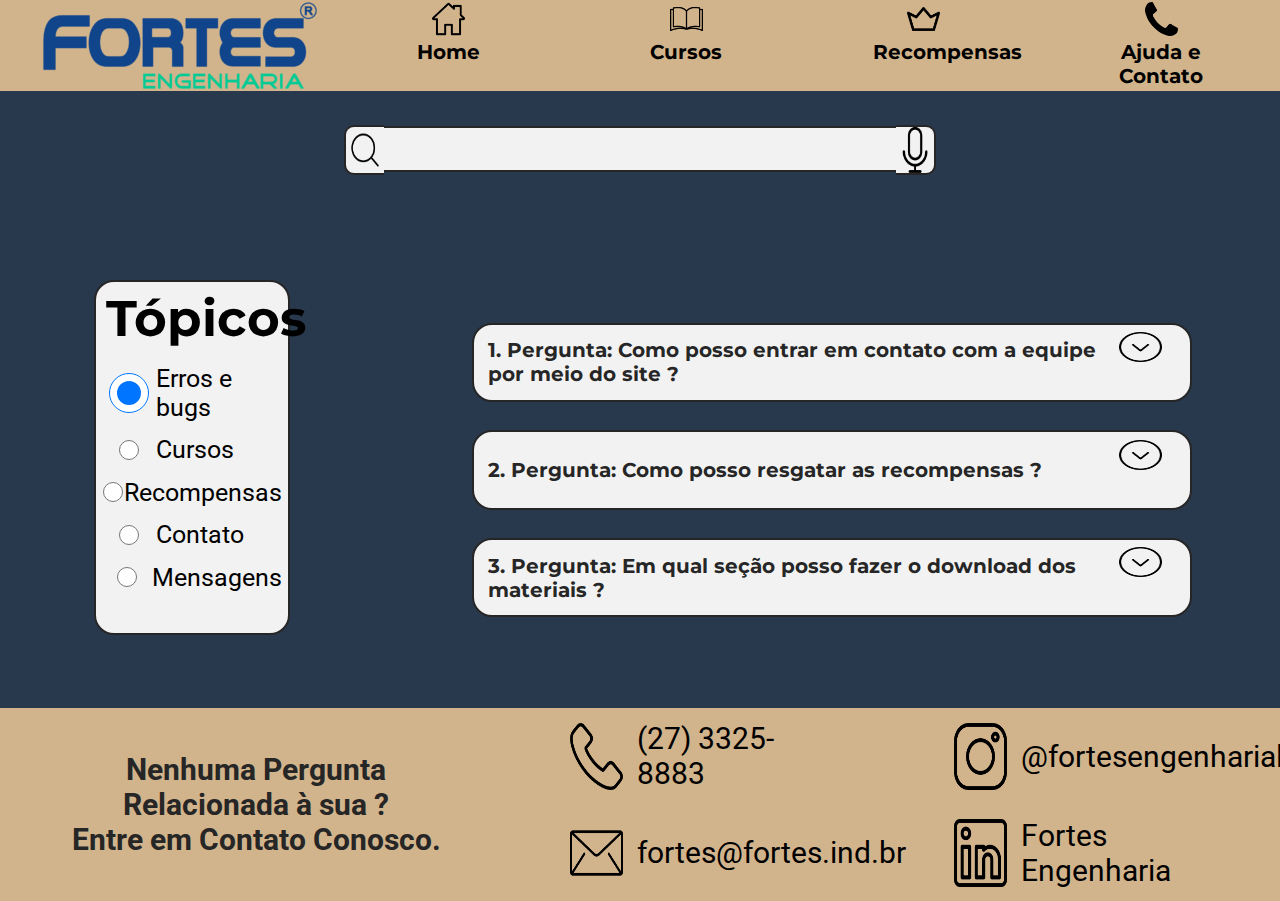
<file: ajuda.html>
<!DOCTYPE html>
<html lang="en">
  <head>
    <meta charset="UTF-8" />
    <meta http-equiv="X-UA-Compatible" content="IE=edge" />
    <meta name="viewport" content="width=device-width, initial-scale=1.0" />
    <link rel="stylesheet" href="ajuda.css" />
    <link rel="preconnect" href="https://fonts.googleapis.com" />
    <link rel="preconnect" href="https://fonts.gstatic.com" crossorigin />
    <link
      href="https://fonts.googleapis.com/css2?family=Montserrat:ital@1&family=Roboto&display=swap"
      rel="stylesheet"
    />
    <title>Ajuda e Contato</title>
  </head>
  <body>
    <header id="nav">
      <img id="fortes" src="FORTES_LOGOMARCA-300x91.png" alt="" />
      <div class="div_nav" id="home">
        <a href="index.html" class="icone_a"
          ><img class="icone_nav" src="homeoff.png" alt=""
        /></a>
        <a class="nav_a" href="index.html"><h4>Home</h4></a>
      </div>
      <div class="div_nav" id="cursos">
        <a href="cursos.html" class="icone_a">
          <img class="icone_nav" src="cursosoff.png" alt=""
        /></a>
        <a class="nav_a" href=""><h4>Cursos</h4></a>
      </div>
      <div class="div_nav" id="recompensas">
        <a href="recompensas.html" class="icone_a"
          ><img class="icone_nav" src="recompensasoff.png" alt=""
        /></a>
        <a class="nav_a" href=""><h4>Recompensas</h4></a>
      </div>
      <div class="div_nav" id="ajuda">
        <a href="ajuda.html" class="icone_a"
          ><img class="icone_nav" src="ajudain.png" alt=""
        /></a>
        <a class="nav_a" href=""><h4>Ajuda e Contato</h4></a>
      </div>
    </header>

    <main>
      <section id="pesquisa">
        <div id="div_pesquisa">
          <div id="search" class="logoclass">
            <img src="search.png" alt="" class="logo" />
          </div>
          <div id="form">
            <form>
              <label for="pesquisar"></label>
              <input type="text" name="pesquisa" id="pesquisass" />
            </form>
          </div>
          <div id="mic" class="logoclass">
            <img src="mic.png" alt="" class="logo" />
          </div>
        </div>
      </section>
      <section id="content">
        <div id="div_topicos">
          <div id="topicos">
            <h1>Tópicos</h1>
            <div class="topicos">
              <input type="radio" name="top" id="erros" class="radio" checked />
              <label for="erros" class="radio">Erros e bugs</label>
            </div>
            <div class="topicos">
              <input type="radio" name="top" id="cursos" class="radio" />
              <label for="cursos" class="radio">Cursos</label>
            </div>
            <div class="topicos">
              <input type="radio" name="top" id="recompensas" class="radio" />
              <label for="recompensas" class="radio">Recompensas</label>
            </div>
            <div class="topicos">
              <input type="radio" name="top" id="contato" class="radio" />
              <label for="contato" class="radio">Contato</label>
            </div>
            <div class="topicos">
              <input type="radio" name="top" id="mensagens" class="radio" />
              <label for="mensagens" class="radio">Mensagens</label>
            </div>
          </div>
        </div>
        <div id="div_faq">
          <div class="pergunta">
            <div class="sla">
              <p class="perguntap">
                1. Pergunta: Como posso entrar em contato com a equipe por meio
                do site ?
              </p>
              <button
                class="mostrarocultar"
                id="pergunta1"
                onclick="pergunta1()"
              >
                <img
                  src="arrowoff.png"
                  alt=""
                  class="logo"
                  id="pergunta1_logo"
                />
              </button>
            </div>
          </div>
          <div class="hidep1" id="hidep1">
            <div class="resposta">
              <p class="hidetxt">
                Resposta: Os meios de contato estão disponíveis abaixo.
              </p>
            </div>
          </div>
          <div class="pergunta">
            <div class="sla">
              <p class="perguntap">
                2. Pergunta: Como posso resgatar as recompensas ?
              </p>
              <button
                class="mostrarocultar"
                id="pergunta2"
                onclick="pergunta2()"
              >
                <img
                  src="arrowoff.png"
                  alt=""
                  class="logo"
                  id="pergunta2_logo"
                />
              </button>
            </div>
          </div>
          <div class="hidep2" id="hidep2">
            <div class="resposta">
              <p class="hidetxt">
                Resposta: Visite a aba "Recompensas" e selecione a recompensa
                desejada.
              </p>
            </div>
          </div>
          <div class="pergunta">
            <div class="sla">
              <p class="perguntap">
                3. Pergunta: Em qual seção posso fazer o download dos materiais
                ?
              </p>
              <button
                class="mostrarocultar"
                id="pergunta3"
                onclick="pergunta3()"
              >
                <img
                  src="arrowoff.png"
                  alt=""
                  class="logo"
                  id="pergunta3_logo"
                />
              </button>
            </div>
          </div>
          <div class="hidep3" id="hidep3">
            <div class="resposta">
              <p class="hidetxt">
                Resposta: Visite a aba "Cursos", selecione o curso desejado e
                clique no botão "Material".
              </p>
            </div>
          </div>
        </div>
      </section>
      <footer>
        <div id="txt">
          <p id="nenhum">
            Nenhuma Pergunta Relacionada à sua ? <br />
            Entre em Contato Conosco.
          </p>
        </div>
        <div id="links">
          <div id="linkup">
            <div class="refs">
              <a href="" class="ahref">
                <img src="ajudaoff.png" alt="" class="logo" />
              </a>
              <p class="desc">(27) 3325-8883</p>
            </div>
            <div class="refs">
              <a
                href="https://www.instagram.com/fortesengenharialtda/"
                class="ahref"
              >
                <img src="instagram.png" alt="" class="logo" />
              </a>
              <p class="desc">@fortesengenharialtda</p>
            </div>
          </div>
          <div id="linkdown">
            <div class="refs">
              <a href="" class="ahref">
                <img src="mail.png" alt="" class="logo" />
              </a>
              <p class="desc">fortes@fortes.ind.br</p>
            </div>
            <div class="refs">
              <a
                href="https://www.linkedin.com/company/fortes-engenharia-ltda/"
                class="ahref"
              >
                <img src="linkedin.png" alt="" class="logo" />
              </a>
              <p class="desc">Fortes Engenharia</p>
            </div>
          </div>
        </div>
      </footer>
    </main>
    <script src="ajuda.js"></script>
  </body>
</html>
</file>
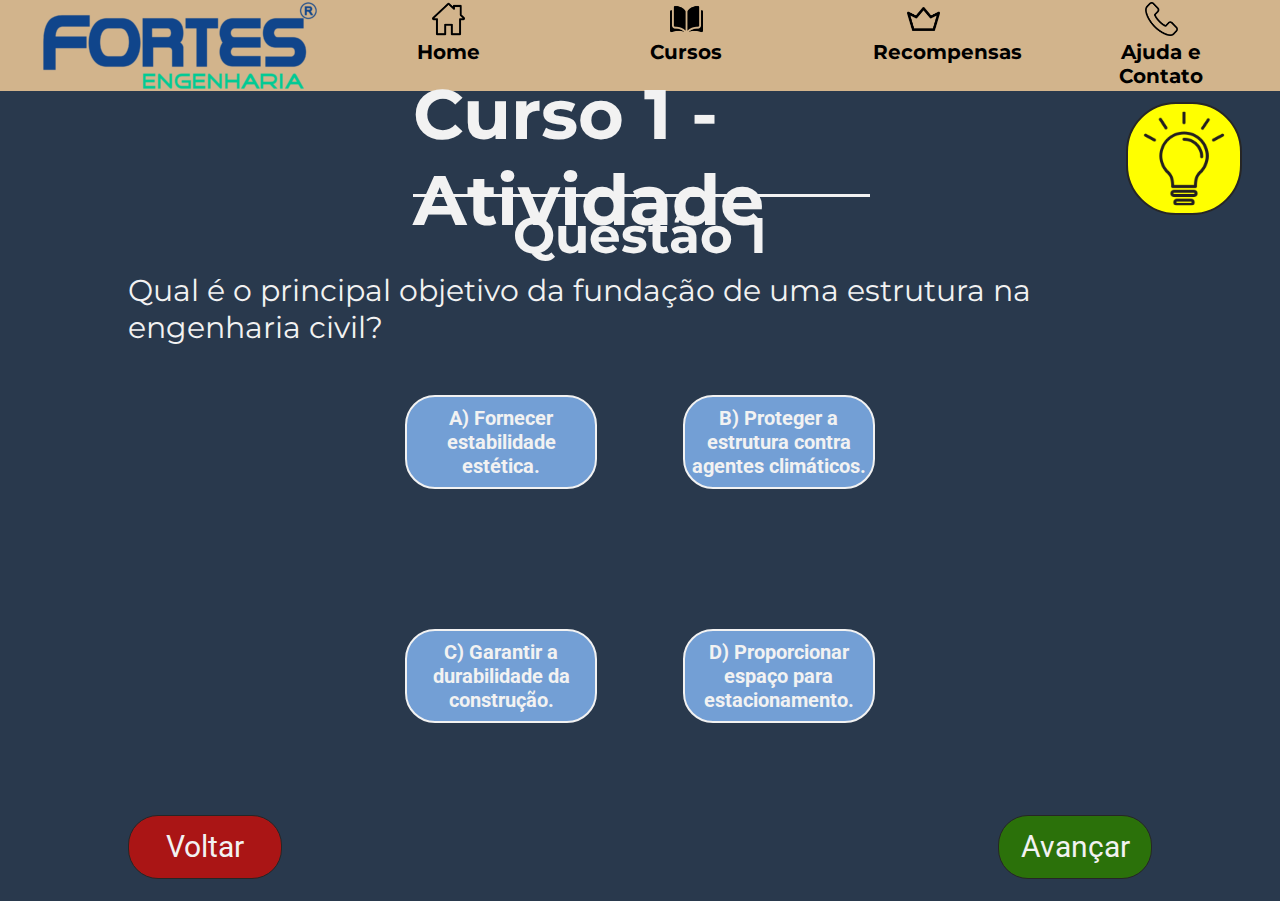
<file: atividade.html>
<!DOCTYPE html>
<html lang="en">
  <head>
    <meta charset="UTF-8" />
    <meta http-equiv="X-UA-Compatible" content="IE=edge" />
    <meta name="viewport" content="width=device-width, initial-scale=1.0" />
    <link rel="stylesheet" href="atividade.css" />
    <link rel="preconnect" href="https://fonts.googleapis.com" />
    <link rel="preconnect" href="https://fonts.gstatic.com" crossorigin />
    <link
      href="https://fonts.googleapis.com/css2?family=Montserrat:ital@1&family=Roboto&display=swap"
      rel="stylesheet"
    />
    <title>Atividade</title>
  </head>
  <body>
    <header id="nav">
      <img id="fortes" src="FORTES_LOGOMARCA-300x91.png" alt="" />
      <div class="div_nav" id="home">
        <a href="index.html" class="icone_a">
          <img class="icone_nav" src="homeoff.png" alt=""
        /></a>
        <a class="nav_a" href="index.html"><h4>Home</h4></a>
      </div>
      <div class="div_nav" id="cursos">
        <a href="cursos.html" class="icone_a">
          <img class="icone_nav" src="cursosin.png" alt=""
        /></a>
        <a class="nav_a" href=""><h4>Cursos</h4></a>
      </div>
      <div class="div_nav" id="recompensas">
        <a href="recompensas.html" class="icone_a"
          ><img class="icone_nav" src="recompensasoff.png" alt=""
        /></a>
        <a class="nav_a" href=""><h4>Recompensas</h4></a>
      </div>
      <div class="div_nav" id="ajuda">
        <a href="ajuda.html" class="icone_a"
          ><img class="icone_nav" src="ajudaoff.png" alt=""
        /></a>
        <a class="nav_a" href=""><h4>Ajuda e Contato</h4></a>
      </div>
    </header>
    <main>
      <section id="titulo_dica">
        <div id="titulo">
          <h1>Curso 1 - Atividade</h1>
        </div>
        <div id="dica">
          <div id="div_dica">
            <img id="dica_img" src="dica.png" alt="" />
          </div>
        </div>
      </section>
      <section id="pergunta">
        <div id="div_pergunta">
          <h2>Questão 1</h2>
          <p id="questao1">
            Qual é o principal objetivo da fundação de uma estrutura na
            engenharia civil?
          </p>
        </div>
      </section>
      <section id="alternativa">
        <div id="altup">
          <button class="questao" onclick="mudarCor()">A) Fornecer estabilidade estética.</button>
          <button class="questao" onclick="mudarCor()">B) Proteger a estrutura contra agentes climáticos.</button>
        </div>
        <div id="altdown">
          <button class="questao" onclick="mudarCor()">C) Garantir a durabilidade da construção.</button>
          <button class="questao" onclick="mudarCor()">D) Proporcionar espaço para estacionamento.</button>
        </div>
      </section>
      <section id="avancar">
        <div id="go_back">
          <button class="go_back" id="back">Voltar</button>
          <button class="go_back" id="go">Avançar</button>
        </div>
      </section>
    </main>
    <script src="atividade.js"></script>
  </body>
</html>
</file>
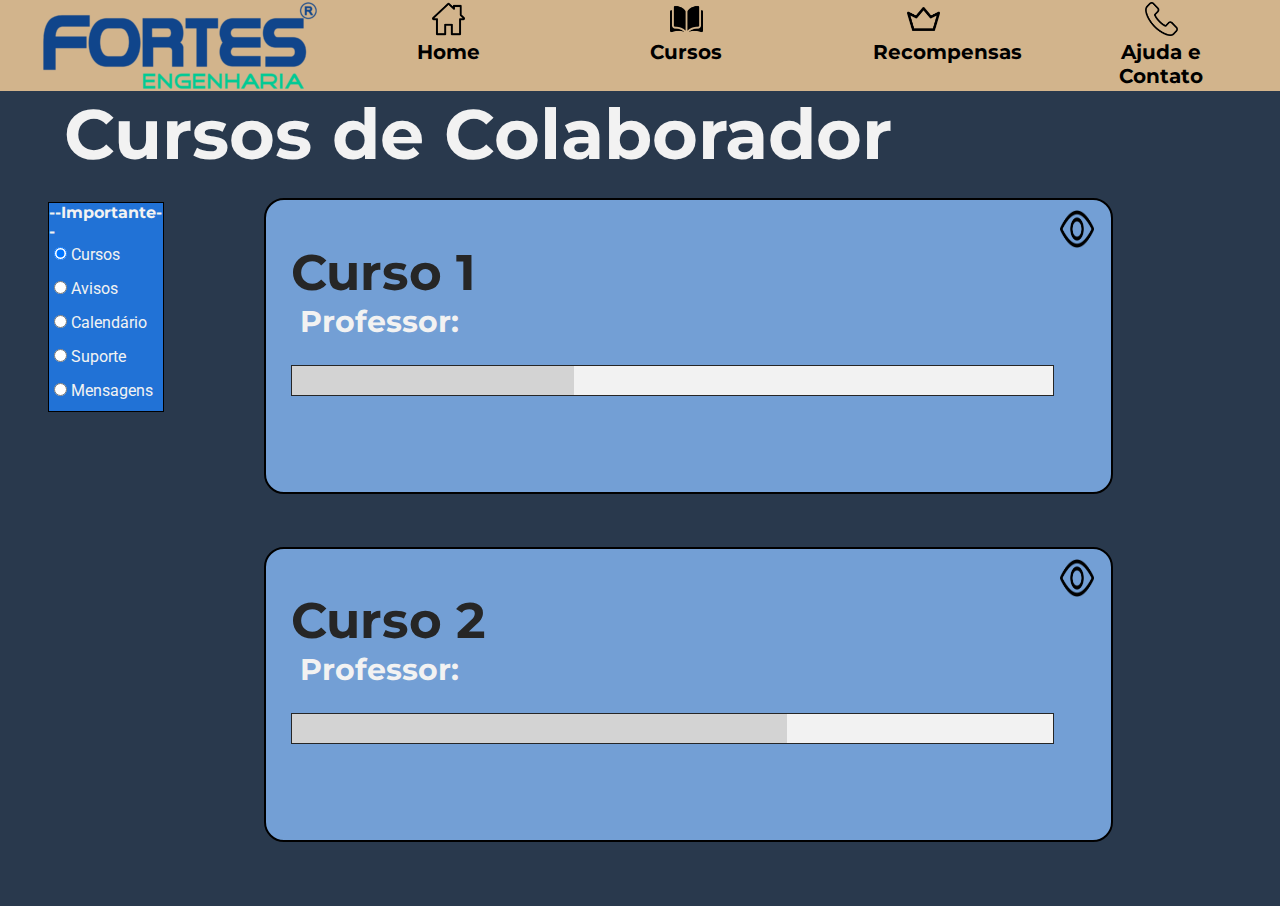
<file: cursos.html>
<!DOCTYPE html>
<html lang="en">
  <head>
    <meta charset="UTF-8" />
    <meta http-equiv="X-UA-Compatible" content="IE=edge" />
    <meta name="viewport" content="width=device-width, initial-scale=1.0" />
    <link rel="stylesheet" href="cursos.css" />
    <link rel="preconnect" href="https://fonts.googleapis.com" />
    <link rel="preconnect" href="https://fonts.gstatic.com" crossorigin />
    <link
      href="https://fonts.googleapis.com/css2?family=Montserrat:ital@1&family=Roboto&display=swap"
      rel="stylesheet"
    />
    <title>Cursos</title>
  </head>
  <body>
    <header id="nav">
      <img id="fortes" src="FORTES_LOGOMARCA-300x91.png" alt="" />
      <div class="div_nav" id="home">
        <a href="index.html" class="icone_a"
          ><img class="icone_nav" src="homeoff.png" alt=""
        /></a>
        <a class="nav_a" href="index.html"><h4>Home</h4></a>
      </div>
      <div class="div_nav" id="cursos">
        <a href="cursos.html" class="icone_a">
          <img class="icone_nav" src="cursosin.png" alt=""
        /></a>
        <a class="nav_a" href=""><h4>Cursos</h4></a>
      </div>
      <div class="div_nav" id="recompensas">
        <a href="recompensas.html" class="icone_a"
          ><img class="icone_nav" src="recompensasoff.png" alt=""
        /></a>
        <a class="nav_a" href=""><h4>Recompensas</h4></a>
      </div>
      <div class="div_nav" id="ajuda">
        <a href="ajuda.html" class="icone_a"
          ><img class="icone_nav" src="ajudaoff.png" alt=""
        /></a>
        <a class="nav_a" href=""><h4>Ajuda e Contato</h4></a>
      </div>
    </header>

    <h1>Cursos de Colaborador</h1>
    <main>
      <section id="importante">
        <div class="importante">
          <h5>--Importante--</h5>
          <div class="div_radio">
            <input type="radio" name="imp" id="cursos_radio" checked />
            <label for="cursos_radio">Cursos</label>
          </div>
          <div class="div_radio">
            <input type="radio" name="imp" id="avisos" />
            <label for="avisos">Avisos</label>
          </div>
          <div class="div_radio">
            <input type="radio" name="imp" id="calendario" />
            <label for="calendario">Calendário</label>
          </div>
          <div class="div_radio">
            <input type="radio" name="imp" id="suporte" />
            <label for="suporte">Suporte</label>
          </div>
          <div class="div_radio">
            <input type="radio" name="imp" id="mensagens" />
            <label for="mensagens">Mensagens</label>
          </div>
        </div>
      </section>

      <section id="cursos_disponiveis">
        <div class="curso_div" id="curso1">
          <button class="botao_curso" id="botao_curso1" onclick="mostrarOcultar1()">
            <img class="icone_curso" id="icone_curso1" src="olhooff.png" alt="" />
          </button>
          <h2>Curso 1</h2>
          <h3>Professor:</h3>
          <div class="progresso" id="progresso1"></div>
        </div>
        <div class="div_hide" id="hide1">
          <h3 class="post">Post 1</h3>
          <div class="div2_hide">
          <button class="botao_hide" id="botao_material1" onclick="irMaterial1()"><img class="img_hide" src="download.png" alt="">Material</button>
          <button class="botao_hide" id="botao_atividade1" onclick="irAtividade1()"><img class="img_hide" src="atividade.png" alt="">Atividade</button>
          </div>
        </div>

        <div class="curso_div" id="curso2">
          <button class="botao_curso" id="botao_curso2" onclick="mostrarOcultar2()">
            <img class="icone_curso" id="icone_curso2" src="olhooff.png" alt="" />
          </button>
          <h2>Curso 2</h2>
          <h3>Professor:</h3>
          <div class="progresso" id="progresso2"></div>
        </div>
        <div class="div_hide" id="hide2">
          <h3 class="post">Post 2</h3>
          <div class="div2_hide">
          <button class="botao_hide" id="botao_material2" onclick="irMaterial2()"><img class="img_hide" src="download.png" alt="">Material</button>
          <button class="botao_hide" id="botao_atividade2" onclick="irAtividade2()"><img class="img_hide" src="atividade.png" alt="">Atividade</button>
        </div>
      </section>
    </main>

    <script src="cursos.js"></script>
  </body>
</html>
</file>
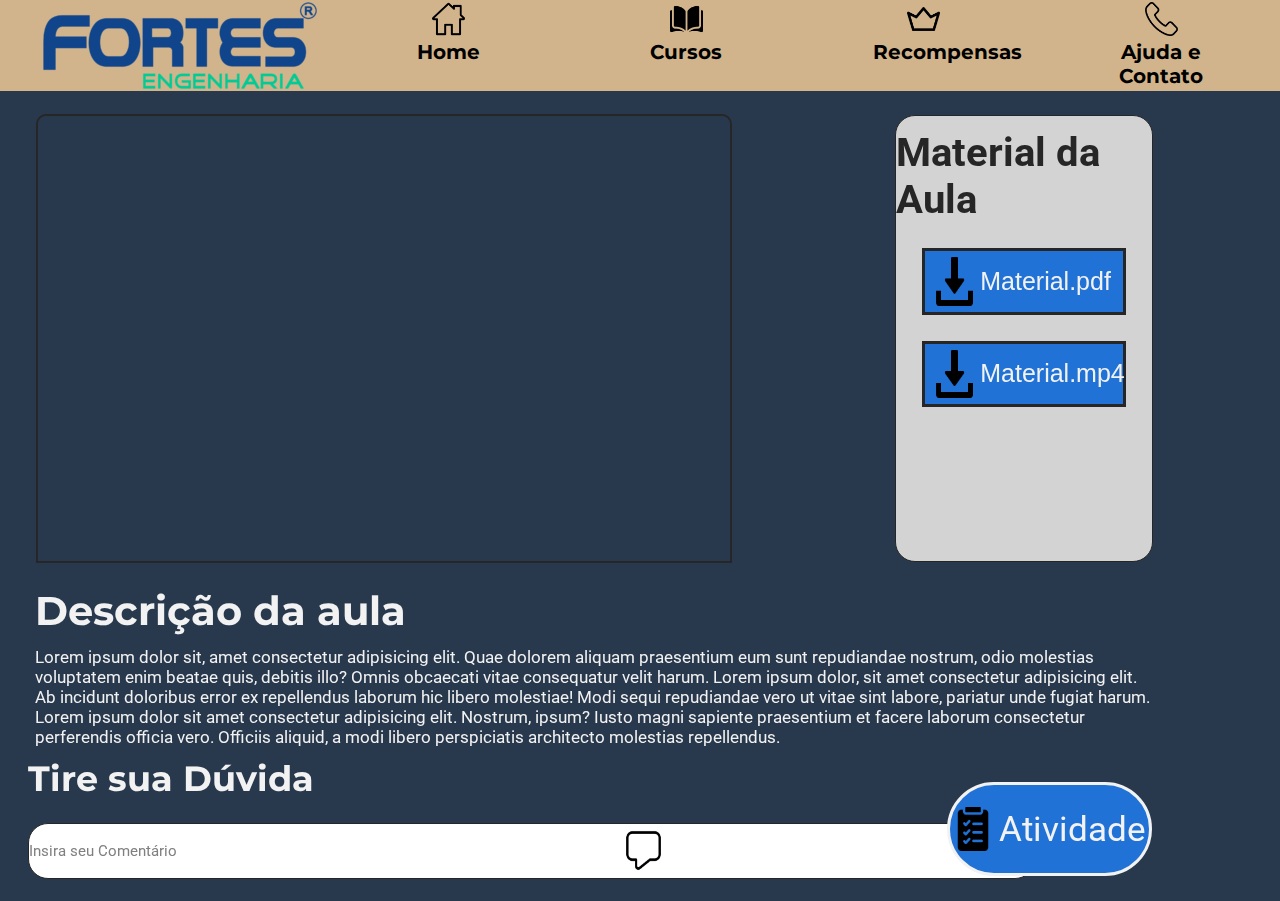
<file: material.html>
<!DOCTYPE html>
<html lang="en">
  <head>
    <meta charset="UTF-8" />
    <meta http-equiv="X-UA-Compatible" content="IE=edge" />
    <meta name="viewport" content="width=device-width, initial-scale=1.0" />
    <link rel="stylesheet" href="material.css" />
    <link rel="preconnect" href="https://fonts.googleapis.com" />
    <link rel="preconnect" href="https://fonts.gstatic.com" crossorigin />
    <link
      href="https://fonts.googleapis.com/css2?family=Montserrat:ital@1&family=Roboto&display=swap"
      rel="stylesheet"
    />
    <title>Material</title>
  </head>
  <body>
    <header id="nav">
      <img id="fortes" src="FORTES_LOGOMARCA-300x91.png" alt="" />
      <div class="div_nav" id="home">
        <a href="index.html" class="icone_a">
          <img class="icone_nav" src="homeoff.png" alt=""
        /></a>
        <a class="nav_a" href="index.html"><h4>Home</h4></a>
      </div>
      <div class="div_nav" id="cursos">
        <a href="cursos.html" class="icone_a">
          <img class="icone_nav" src="cursosin.png" alt=""
        /></a>
        <a class="nav_a" href=""><h4>Cursos</h4></a>
      </div>
      <div class="div_nav" id="recompensas">
        <a href="recompensas.html" class="icone_a"
          ><img class="icone_nav" src="recompensasoff.png" alt=""
        /></a>
        <a class="nav_a" href=""><h4>Recompensas</h4></a>
      </div>
      <div class="div_nav" id="ajuda">
        <a href="ajuda.html" class="icone_a"
          ><img class="icone_nav" src="ajudaoff.png" alt=""
        /></a>
        <a class="nav_a" href=""><h4>Ajuda e Contato</h4></a>
      </div>
    </header>

    <main id="main1">
      <section id="video">
        <iframe
          src="https://www.youtube.com/embed/dMacdG2I5q0"
          title="video_exemplo"
          frameborder="0"
          allow="accelerometer; autoplay; clipboard-write; encrypted-media; gyroscope; picture-in-picture; web-share"
          allowfullscreen
        ></iframe>
      </section>
      <section id="material">
        <div id="div_material">
          <h5>Material da Aula</h5>
          <button class="botao_material">
            <img class="img_material" src="download.png" alt="" />Material.pdf
          </button>
          <button class="botao_material">
            <img class="img_material" src="download.png" alt="" />Material.mp4
          </button>
        </div>
      </section>
    </main>
    <main id="main2">
      <section id="descricao">
        <h2>Descrição da aula</h2>
        <p>
          Lorem ipsum dolor sit, amet consectetur adipisicing elit. Quae dolorem
          aliquam praesentium eum sunt repudiandae nostrum, odio molestias
          voluptatem enim beatae quis, debitis illo? Omnis obcaecati vitae
          consequatur velit harum. Lorem ipsum dolor, sit amet consectetur
          adipisicing elit. Ab incidunt doloribus error ex repellendus laborum
          hic libero molestiae! Modi sequi repudiandae vero ut vitae sint
          labore, pariatur unde fugiat harum. <br> Lorem ipsum dolor sit amet
          consectetur adipisicing elit. Nostrum, ipsum? Iusto magni sapiente
          praesentium et facere laborum consectetur perferendis officia vero.
          Officiis aliquid, a modi libero perspiciatis architecto molestias
          repellendus.
        </p>
      </section>
    </main>
    <main id="main3">
      <section id="comentario">
        <div id="div_comentario">
        <h3>Tire sua Dúvida</h3>
        <div id="div_form">
        <form>
            <label for="comentar"></label>
            <input type="text" name="coment" id="coment" placeholder="Insira seu Comentário">
        </form>
        <img id="img_comentario" src="comentario.png" alt="">
        </div>
        </div>
      </section>
      <section id="atividade">
        <button id="botao_atividade" onclick="irAtividade()"><img id="img_atividade" src="atividade.png" alt="">Atividade</button>
      </section>
    </main>
    <script src="material.js"></script>
  </body>
</html>
</file>
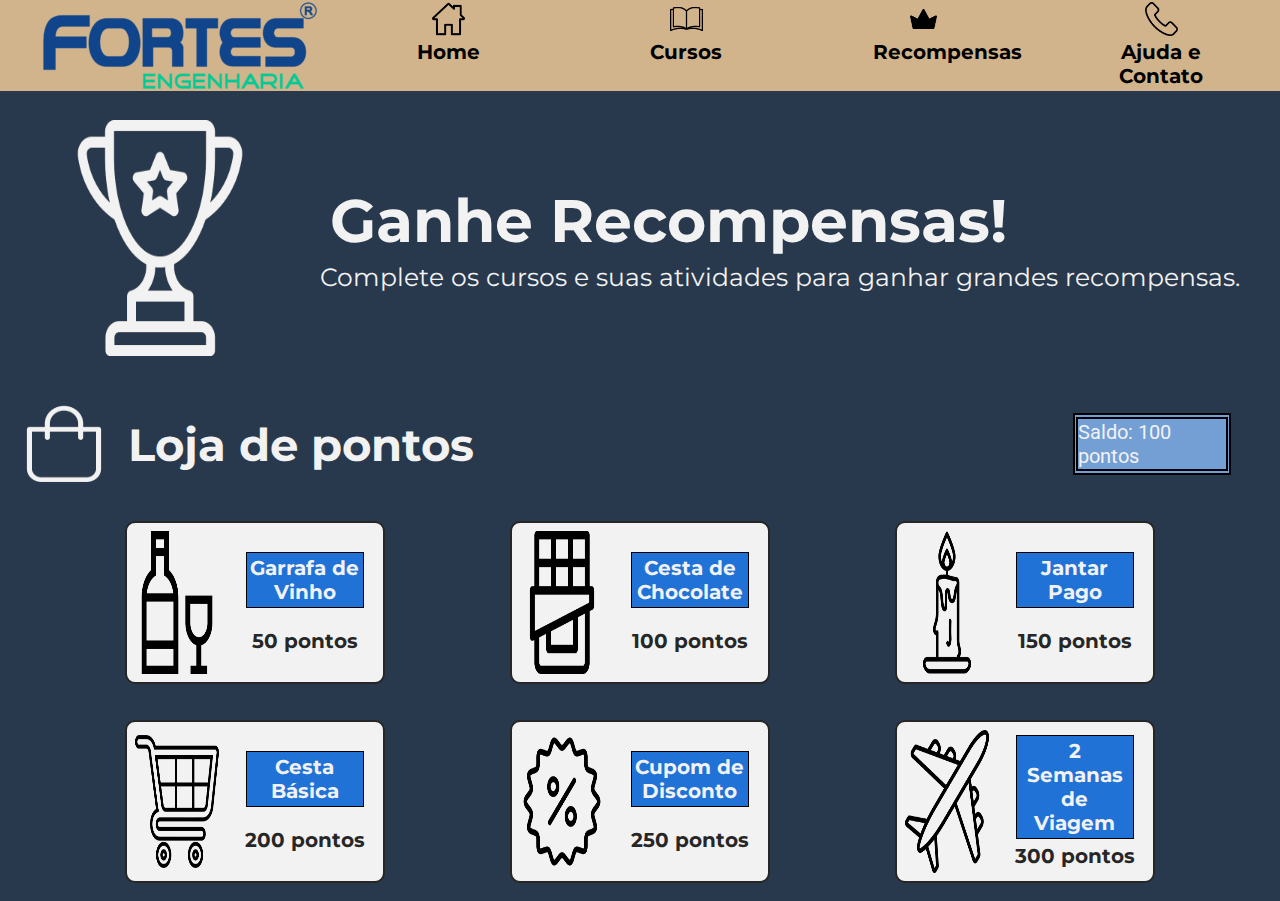
<file: recompensas.html>
<!DOCTYPE html>
<html lang="en">
  <head>
    <meta charset="UTF-8" />
    <meta http-equiv="X-UA-Compatible" content="IE=edge" />
    <meta name="viewport" content="width=device-width, initial-scale=1.0" />
    <link rel="stylesheet" href="recompensas.css" />
    <link rel="preconnect" href="https://fonts.googleapis.com" />
    <link rel="preconnect" href="https://fonts.gstatic.com" crossorigin />
    <link
      href="https://fonts.googleapis.com/css2?family=Montserrat:ital@1&family=Roboto&display=swap"
      rel="stylesheet"
    />
    <title>Recompensas</title>
  </head>
  <body>
    <header id="nav">
      <img id="fortes" src="FORTES_LOGOMARCA-300x91.png" alt="" />
      <div class="div_nav" id="home">
        <a href="index.html" class="icone_a"
          ><img class="icone_nav" src="homeoff.png" alt=""
        /></a>
        <a class="nav_a" href="index.html"><h4>Home</h4></a>
      </div>
      <div class="div_nav" id="cursos">
        <a href="cursos.html" class="icone_a">
          <img class="icone_nav" src="cursosoff.png" alt=""
        /></a>
        <a class="nav_a" href=""><h4>Cursos</h4></a>
      </div>
      <div class="div_nav" id="recompensas">
        <a href="recompensas.html" class="icone_a"
          ><img class="icone_nav" src="recompensasin.png" alt=""
        /></a>
        <a class="nav_a" href=""><h4>Recompensas</h4></a>
      </div>
      <div class="div_nav" id="ajuda">
        <a href="ajuda.html" class="icone_a"
          ><img class="icone_nav" src="ajudaoff.png" alt=""
        /></a>
        <a class="nav_a" href=""><h4>Ajuda e Contato</h4></a>
      </div>
    </header>
    <main>
      <section id="descricao">
        <div id="img_desc"><img src="trofeub.png" alt="" id="trofeu" /></div>
        <div id="desc">
          <h1>Ganhe Recompensas!</h1>
          <p id="descp">
            Complete os cursos e suas atividades para ganhar grandes
            recompensas.
          </p>
        </div>
      </section>
      <section id="saldo">
        <div id="img_saldo">
          <img src="sacolab.png" alt="" id="sacolab" />
        </div>
        <div id="h2">
          <h2>Loja de pontos</h2>
        </div>
        <div id="valor">
          <div id="contorno">
            <p id="vsaldo">Saldo: 100 pontos</p>
          </div>
        </div>
      </section>
      <section id="premioup">
        <div id="div_up">
          <div class="premios">
            <div class="img_premio"><img src="vinho.png" alt="" class="premio_img"></div>
            <div class="desc_premio">
              <h3 class="nomepremio">Garrafa de Vinho</h3>
              <p class="preco">50 pontos</p>
            </div>
        </div>
        <div class="premios">
          <div class="img_premio"><img src="chocolate.png" alt="" class="premio_img"></div>
          <div class="desc_premio">
            <h3 class="nomepremio">Cesta de Chocolate</h3>
            <p class="preco">100 pontos</p>
          </div>
      </div>
      <div class="premios">
        <div class="img_premio"><img src="jantar.png" alt="" class="premio_img"></div>
        <div class="desc_premio">
          <h3 class="nomepremio">Jantar Pago</h3>
          <p class="preco">150 pontos</p>
        </div>
    </div>
    </div>
      </section>
      <section id="premiodown">
        <div id="div_down">
          <div class="premios">
            <div class="img_premio"><img src="cesta.png" alt="" class="premio_img"></div>
            <div class="desc_premio">
              <h3 class="nomepremio">Cesta Básica</h3>
              <p class="preco">200 pontos</p>
            </div>
        </div>
        <div class="premios">
          <div class="img_premio"><img src="desconto.png" alt="" class="premio_img"></div>
          <div class="desc_premio">
            <h3 class="nomepremio">Cupom de Disconto</h3>
            <p class="preco">250 pontos</p>
          </div>
      </div>
      <div class="premios">
        <div class="img_premio"><img src="aviao.png" alt="" class="premio_img"></div>
        <div class="desc_premio">
          <h3 class="nomepremio">2 Semanas de Viagem</h3>
          <p class="preco">300 pontos</p>
        </div>
    </div>
    </div>
      </section>
    </main>
  </body>
</html>
</file>
<file: ajuda.css>
* {
    padding: 0px;
    margin: 0px;
  }
  
  body {
    background-color: rgb(41, 57, 77);
  }
  
  #nav {
    height: 10%;
    width: 100%;
    background-color: rgb(210, 180, 140);
    margin-top: 0;
    display: flex;
  }
  
  a {
    width: 20%;
    height: 80%;
  }
  
  #fortes {
    height: 90%;
    margin-left: 30px;
  }
  
  .div_nav {
    width: 100%;
    height: 100%;
    display: flex;
    flex-direction: column;
    justify-content: space-evenly;
    align-items: center;
    text-align: center;
  }
  
  .icone_nav {
    width: 70%;
    height: 100%;
    cursor: pointer;
    margin-top: 5%;
  }
  
  h4 {
    width: 100%;
    height: 100%;
    cursor: pointer;
    font-size: 20px;
    font-style: normal;
    color: black;
    font-weight: bold;
    font-family: montserrat;
  }
  
  .nav_a {
    width: 43%;
    text-decoration: none;
    font-family: montserrat;
  }

  main {
    width: 100vw;
    height: 90vh;
    display: flex;
    flex-direction: column;
  }

  #pesquisa {
    width: 100%;
    height: 15%;
  }

  #div_pesquisa {
    width: 100%;
    height: 100%;
    display: flex;
    justify-content: center;
    align-items: center;
  }

  #form {
    width: 40%;
    height: 40%;
    display: flex;
  }

  form {
    width: 100%;
    height: 100%;
  }

  label {
    width: 100%;
    height: 100%;
  }

  input {
    background-color: #f2f2f2;
    width: 100%;
    height: 70%;
    color: #262626;
    font-size: 19px;
    padding: 1%;
    border-right: none;
    border-left: none;
    border-top: 2px solid #262626;
    border-bottom: 2px solid #262626;
    font-family: roboto;
  }

  .logoclass {
    background-color: #f2f2f2;
    margin-top: 0.23%;
    width: 3%;
    height: 40%;
    border: 2px solid #262626;
  }

  #search {
    border-right: none;
    border-top-left-radius: 10px;
    border-bottom-left-radius: 10px;
  }

  #mic {
    border-left: none;
    border-top-right-radius: 10px;
    border-bottom-right-radius: 10px;
  }

  .logo {
    width: 100%;
    height: 100%;
  }

  #content {
    display: flex;
    width: 100%;
    height: 65%;
  }

  #div_topicos {
    width: 30%;
    height: 100%;
    display: flex;
    justify-content: center;
    align-items: center;
  }

  #topicos {
    background-color: #f2f2f2;
    border: 2px solid #262626;
    width: 50%;
    height: 70%;
    display: flex;
    align-items: center;
    flex-direction: column;
    border-radius: 20px;
  }

  h1 {
    font-family: montserrat;
    font-size: 50px;
    padding: 3%;
    width: 90%;
    text-align: center;
  }

  .topicos {
    margin-top: 3%;
    display: flex;
    justify-content: center;
    align-items: center;
    width: 94%;
    padding: 2%;
    font-family: roboto;
    font-size: 25px;
  }

  .radio {
    margin-left: -20%;
  }

  #div_faq {
    width: 70%;
    height: 100%;
    display: flex;
    flex-direction: column;
    justify-content: center;
    align-items: center;
  }

  .pergunta {
    background-color: #f2f2f2;
    margin-top: 3%;
    margin-bottom: 0.2%;
    width: 80%;
    height: 15%;
    border: 2px solid #262626;
    border-radius: 20px;
    font-weight: bold;
  }

  .sla {
    display: flex;
    width: 100%;
    height: 100%;
  }

  .perguntap {
    width: 88%;
    height: 100%;
    display: flex;
    align-items: center;
    color: #262626;
    font-size: 20px;
    font-family: montserrat;
    margin-left: 2%;
  }
  
  .mostrarocultar {
    border: none;
    background-color: transparent;
    display: flex;
    align-items: center;
    width: 6%;
    height: 40%;
    margin-top: 1%;
    cursor: pointer;
  }

  .hidep1 {
    display: none;
    width: 70%;
    height: 10%;
    margin-left: 10%;
  }

  .hidep2 {
    display: none;
    width: 70%;
    height: 10%;
    margin-left: 10%;
  }

  .hidep3 {
    display: none;
    width: 70%;
    height: 10%;
    margin-left: 10%;
  }

  .resposta {
    background-color: #f2f2f2;
    display: flex;
    align-items: center;
    height: 100%;
    width: 100%;
    font-family: montserrat;
    font-size: 20px;
    border-radius: 20px;
    border-top-left-radius: 0px;
    border-top-right-radius: 0px;
    border: 2px solid #262626;
    font-weight: bold;
  }

  .hidetxt {
    margin-left: 2%;
  }

  footer {
    background-color: rgb(210, 180, 140);
    width: 100%;
    height: 25%;
    display: flex;
  }

  #txt {
    width: 40%;
    height: 100%;
    display: flex;
    justify-content: center;
    align-items: center;
  }

  #nenhum {
    width: 80%;
    height: 80%;
    color: #262626;
    text-align: center;
    display: flex;
    justify-content: center;
    align-items: center;
    font-size: 30px;
    font-family: roboto;
    font-weight: bold;
  }

  #links {
    width: 60%;
    height: 100%;
  }

  #linkup {
    height: 50%;
    width: 100%;
    display: flex;
    align-items: center;
    justify-content: space-around;
  }

  .refs {
    width: 35%;
    height: 70%;
    display: flex;
  }

  .ahref {
    width: 20%;
    height: 100%;
  }

  .desc {
    width: 75%;
    height: 100%;
    display: flex;
    justify-content: start;
    align-items: center;
    margin-left: 5%;
    font-size: 30px;
    font-family: roboto;
  }

  #linkdown {
    height: 50%;
    width: 100%;
    display: flex;
    align-items: center;
    justify-content: space-around;
  }
</file>
<file: atividade.css>
* {
    padding: 0px;
    margin: 0px;
  }
  
  body {
    background-color: rgb(41, 57, 77);
  }
  
  #nav {
    height: 10%;
    width: 100%;
    background-color: rgb(210, 180, 140);
    margin-top: 0;
    display: flex;
  }
  
  a {
    width: 20%;
    height: 80%;
  }
  
  #fortes {
    height: 90%;
    margin-left: 30px;
  }
  
  .div_nav {
    width: 100%;
    height: 100%;
    display: flex;
    flex-direction: column;
    justify-content: space-evenly;
    align-items: center;
    text-align: center;
  }
  
  .icone_nav {
    width: 70%;
    height: 100%;
    cursor: pointer;
    margin-top: 5%;
  }
  
  h4 {
    width: 100%;
    height: 100%;
    cursor: pointer;
    font-size: 20px;
    font-style: normal;
    color: black;
    font-weight: bold;
    font-family: montserrat;
  }
  
  .nav_a {
    width: 43%;
    text-decoration: none;
    font-family: montserrat;
  }

  main {
    width: 100vw;
    height: 90vh;
    display: flex;
    flex-direction: column;
  }

  #titulo_dica {
    width: 100vw;
    height: 15vh;
    display: flex;
  }

  #titulo {
    width: 85%;
    height: 100%;
    display: flex;
    flex-direction: column;
    justify-content: center;
    align-items: center;
  }

  h1 {
    display: flex;
    align-items: center;
    justify-content: center;
    width: 42%;
    height: 55%;
    color: #f2f2f2;
    font-family: montserrat;
    font-size: 70px;
    border-bottom: 3px solid #f2f2f2;
    margin-left: 18%;
  }

  #dica {
    width: 15%;
    height: 100%;
  }

  #div_dica {
    display: flex;
    justify-content: center;
    align-items: center;
    width: 100%;
    height: 100%;
  }

  #dica_img {
    width: 50%;
    height: 70%;
    border: 2px solid #262626;
    padding: 4%;
    border-radius: 50px;
    background-color: yellow;
    transition: 0.5s;
  }

  #dica_img:hover {
    cursor: pointer;
    background-color: rgb(255, 255, 157);
    transition: 0.5s;
  }

  #pergunta {
    width: 100vw;
    height: 11vh;
    display: flex;
    justify-content: center;
    align-items: center;
  }

  #div_pergunta {
    color: #f2f2f2;
    font-family: montserrat;
    width: 80%;
    height: 100%;
    display: flex;
    flex-direction: column;
    justify-content: center;
    align-items: center;
  }

  h2 {
    font-size: 50px;
    margin-bottom: 0.5%;
  }

  #questao1 {
    font-size: 30px;
  }

  #alternativa {
    width: 100vw;
    height: 52vh;
    display: flex;
    flex-direction: column;
    align-items: center;
  }

  #altup {
    width: 50%;
    height: 50%;
    display: flex;
    justify-content: space-evenly;
    align-items: center;
  }

  #altdown {
    width: 50%;
    height: 50%;
    display: flex;
    justify-content: space-evenly;
    align-items: center;
  }

  .questao {
    width: 30%;
    height: 40%;
    border-radius: 30px;
    border: solid 2px #f2f2f2;
    font-size: 20px;
    font-weight: bold;
    font-family: roboto;
    color: #f2f2f2;
    background-color: #739FD5;
    cursor: pointer;
    transition: 0.5s;
  }

  .questao:hover {
    background-color: #2172D6;
    transition: 0.5s;
  }

  #avancar {
    width: 100vw;
    height: 12vh;
    display: flex;
    justify-content: center;
  }

  #go_back {
    height: 100%;
    width: 80%;
    display: flex;
    align-items: center;
    justify-content: space-between;
  }

  .go_back {
    width: 15%;
    height: 60%;
    font-size: 30px;
    font-family: roboto;
    color: #f2f2f2;
    border: 1px solid #262626;
    border-radius: 30px;
    cursor: pointer;
  }

  #go {
    background-color: #2B710A;
  }

  #back {
    background-color: #AA1515;
  }
</file>
<file: cursos.css>
* {
    padding: 0px;
    margin: 0px;
  }
  
  body {
    background-color: rgb(41, 57, 77);
  }
  
  #nav {
    height: 10%;
    width: 100%;
    background-color: rgb(210, 180, 140);
    margin-top: 0;
    display: flex;
  }
  
  a {
    width: 20%;
    height: 80%;
  }
  
  #fortes {
    height: 90%;
    margin-left: 30px;
  }
  
  .div_nav {
    width: 100%;
    height: 100%;
    display: flex;
    flex-direction: column;
    justify-content: space-evenly;
    align-items: center;
    text-align: center;
  }
  
  .icone_nav {
    width: 70%;
    height: 100%;
    cursor: pointer;
    margin-top: 5%;
  }
  
  h4 {
    width: 100%;
    height: 100%;
    cursor: pointer;
    font-size: 20px;
    font-style: normal;
    color: black;
    font-weight: bold;
    font-family: montserrat;
  }
  
  .nav_a {
    width: 43%;
    text-decoration: none;
    font-family: montserrat;
  }

  main {
    width: 99vw;
    height: 81vh;
    display: flex;
  }

  h1 {
    font-family: montserrat;
    color: #f2f2f2;
    font-weight: bold;
    font-size: 70px;
    margin-left: 5%;
  }

  #importante {
    width: 20%;
    height: 95%;
    display: flex;
    justify-content: center;
    margin-top: 2%;
  }

  h5 {
    color: #f2f2f2;
    font-family: montserrat;
    font-size: 100%;
  }

  .importante {
    background-color: #2172d6;
    display: flex;
    flex-direction: column;
    align-items: center;
    width: 54%;
    height: 30%;
    border: 1px solid black;
  }

  .div_radio {
    color: #f2f2f2;
    font-family: roboto;
    font-size: 100%;
    width: 100%;
    height: 100%;
    margin-left: 10%;
    margin-top: 3%;
  }

  #cursos_disponiveis {
    display: flex;
    flex-direction: column;
    width: 100%;
    height: 100%;
  }

  .curso_div {
    background-color: #739FD5;
    width: 80%;
    height: 40%;
    border-radius: 20px;
    margin-left: 5%;
    border: 2px solid black;
    font-family: montserrat;
  }

  #curso1 {
    margin-top: 2%;
  }

  #curso2 {
    margin-top: 5%;
  }

  h2 {
    color: #262626;
    font-size: 50px;
    font-weight: bold;
    margin-left: 3%;
    margin-top: -2%;
  }

  h3 {
    color: #f2f2f2;
    font-size: 30px;
    margin-left: 4%;
  }

  .progresso {
    margin-left: 3%;
    margin-top: 3%;
    width: 90%;
    height: 10%;
    border: 1px solid #262626;
    background-color: #f2f2f2;
    position: relative;
  }

  #progresso1::before {
    content: "";
    position: absolute;
    top: 0;
    left: 0;
    width: 37%;
    height: 100%;
    background-color: lightgrey;
  }

  #progresso2::before {
    content: "";
    position: absolute;
    top: 0;
    left: 0;
    width: 65%;
    height: 100%;
    background-color: lightgrey;
  }

  .icone_curso {
    width: 100%;
    height: 100%;
  }

  .botao_curso {
    display: flex;
    width: 4%;
    height: 20%;
    justify-content: center;
    border: none;
    background-color: transparent;
    cursor: pointer;
    margin-left: 94%;
  }

  .div_hide {
    display: flex;
    font-family: roboto;
    background-color: rgb(168, 167, 167);
    flex-direction: column;
    width: 60%;
    height: 30%;
    margin-left: 25%;
    border: 2px solid #262626;
    border-radius: 5px;
  }

  #hide1 {
    display: none;
  }

  #hide2 {
    display: none;
  }

  .div2_hide {
    display: flex;
    flex-direction: row;
    justify-content: space-evenly;
  }

  .post {
    margin-top: 1%;
    color: #262626;
    font-size: 40px;
  }

  .botao_hide {
    margin-top: 2.3%;
    display: flex;
    justify-content: left;
    height: 60%;
    width: 30%;
    background-color: #f2f2f2;
    color: #262626;
    font-size: 30px;
    align-items: center;
  }

  .botao_hide:hover {
    background-color: lightgray;
    cursor: pointer;
  }

  .img_hide {
    width: 15%;
    height: 80%;
    margin-left: 2%;
    margin-right: 2%;
  }
</file>
<file: material.css>
* {
    padding: 0px;
    margin: 0px;
  }
  
  body {
    background-color: rgb(41, 57, 77);
  }
  
  #nav {
    height: 10%;
    width: 100%;
    background-color: rgb(210, 180, 140);
    margin-top: 0;
    display: flex;
  }
  
  a {
    width: 20%;
    height: 80%;
  }
  
  #fortes {
    height: 90%;
    margin-left: 30px;
  }
  
  .div_nav {
    width: 100%;
    height: 100%;
    display: flex;
    flex-direction: column;
    justify-content: space-evenly;
    align-items: center;
    text-align: center;
  }
  
  .icone_nav {
    width: 70%;
    height: 100%;
    cursor: pointer;
    margin-top: 5%;
  }
  
  h4 {
    width: 100%;
    height: 100%;
    cursor: pointer;
    font-size: 20px;
    font-style: normal;
    color: black;
    font-weight: bold;
    font-family: montserrat;
  }
  
  .nav_a {
    width: 43%;
    text-decoration: none;
    font-family: montserrat;
  }

#main1 {
    width: 100vw;
    height: 55vh;
    display: flex;
  }

  #main2 {
    width: 100vw;
    height: 19vh;
    display: flex;
  }

  #main3 {
    width: 100vw;
    height: 16vh;
    display: flex;
  }

  #video {
    width: 60vw;
    height: 55vh;
    display: flex;
    justify-content: center;
    align-items: center;
  }

  iframe {
    width: 90%;
    height: 90%;
    border: 2px solid #262626;
    border-top-left-radius: 10px;
    border-top-right-radius: 10px;
  }

  #material {
    width: 40vw;
    height: 55vh;
    display: flex;
    justify-content: center;
    align-items: center;
  }

  #div_material {
    background-color: lightgray;
    width: 50%;
    height: 90%;
    border-radius: 20px;
    align-items: center;
    display: flex;
    flex-direction: column;
    font-family: roboto;
    border: 1px solid #262626;
  }

  h5 {
    color: #262626;
    font-size: 40px;
    margin-top: 5%;
  }

  .botao_material {
    width: 80%;
    height: 15%;
    display: flex;
    justify-content: left;
    align-items: center;
    color: #f2f2f2;
    background-color: #2172d6;
    font-size: 25px;
    transition: 0.7s;
    border: 3px solid #262626;
    margin-top: 10%;
  }

  .botao_material:hover {
    cursor: pointer;
    transition: 0.7s;
    background-color: #f2f2f2;
    color: #262626;
  }

  .img_material {
    width: 20%;
    height: 80%;
    margin-left: 5%;
    margin-right: 3%;
  }

  #descricao {
    width: 90vw;
    height: 19vh;
  }

  h2 {
    font-family: montserrat;
    color: #f2f2f2;
    margin-left: 3%;
    font-size: 40px;
  }

  p {
    margin-top: 1%;
    font-size: 17px;
    margin-left: 3%;
    color: #f2f2f2;
    font-family: roboto;
  }

  #comentario {
    width: 72vw;
    height: 16vh;
  }

  #div_comentario {
    margin-left: 3%;
    display: flex;
    flex-direction: column;
    width: 100%;
    height: 100%;
  }

  #img_comentario {
    width: 4%;
    height: 40%;
    margin-left: 43%;
  }

  h3 {
    color: #f2f2f2;
    font-family: montserrat;
    font-size: 35px;
  }

  input {
    width: 500%;
    height: 6vh;
    border-radius: 20px;
    border: 1px solid #262626;
    color: #262626;
    font-size: 15px;
    font-family: roboto;
  }

  input::placeholder {
    color: gray;
    font-family: roboto;
    font-size: 15px;
  }

  #div_form {
    display: flex;
    width: 100%;
    height: 100%;
    align-items: center;
  }

  #atividade {
    width: 20vw;
    height: 16vh;
    display: flex;
    align-items: center;
    justify-content: center;
  }

  #img_atividade {
    width: 20%;
    height: 50%;
    margin-right: 3%;
  }

  #botao_atividade {
    border-radius: 50px;
    height: 65%;
    width: 80%;
    background-color: #2172d6;
    border: 3px solid #f2f2f2;
    color: #f2f2f2;
    font-family: roboto;
    font-size: 35px;
    display: flex;
    justify-content: center;
    align-items: center;
    transition: 0.7;
  }

  #botao_atividade:hover {
    transition: 0.7s;
    background-color: #f2f2f2;
    color: #262626;
    border: 3px solid #262626;
    cursor: pointer;
  }
</file>
<file: recompensas.css>
* {
    padding: 0px;
    margin: 0px;
  }
  
  body {
    background-color: rgb(41, 57, 77);
  }
  
  #nav {
    height: 10%;
    width: 100%;
    background-color: rgb(210, 180, 140);
    margin-top: 0;
    display: flex;
  }
  
  a {
    width: 20%;
    height: 80%;
  }
  
  #fortes {
    height: 90%;
    margin-left: 30px;
  }
  
  .div_nav {
    width: 100%;
    height: 100%;
    display: flex;
    flex-direction: column;
    justify-content: space-evenly;
    align-items: center;
    text-align: center;
  }
  
  .icone_nav {
    width: 70%;
    height: 100%;
    cursor: pointer;
    margin-top: 5%;
  }
  
  h4 {
    width: 100%;
    height: 100%;
    cursor: pointer;
    font-size: 20px;
    font-style: normal;
    color: black;
    font-weight: bold;
    font-family: montserrat;
  }
  
  .nav_a {
    width: 43%;
    text-decoration: none;
    font-family: montserrat;
  }

  main {
    width: 100vw;
    height: 90vh;
    display: flex;
    flex-direction: column;
  }

  #descricao {
    width: 100vw;
    height: 37vh;
    display: flex;
  }

  #img_desc {
    width: 30%;
    height: 100%;
    display: flex;
    justify-content: center;
    align-items: center;
  }

  #trofeu {
    width: 60%;
    height: 80%;
  }

  #desc {
    width: 90%;
    height: 100%;
    display: flex;
    flex-direction: column;
    justify-content: center;
    font-family: montserrat;
  }

  #descp {
    color: #f2f2f2;
    font-size: 25px;
  }

  h1 {
    color: #f2f2f2;
    font-size: 60px;
    margin-left: 1%;
    margin-bottom: 0.5%;
  }

  #saldo {
    width: 100vw;
    height: 13vh;
    display: flex;
  }

  #img_saldo {
    width: 10%;
    height: 100%;
  }

  #sacolab {
    width: 100%;
    height: 100%;
  }

  #h2 {
    width: 70%;
    height: 100%;
    color: #f2f2f2;
    display: flex;
    align-items: center;
    font-family: montserrat;
    font-size: 30px;
  }

  #valor {
    width: 20%;
    height: 100%;
    display: flex;
    justify-content: center;
    align-items: center;
  }

  #contorno {
    background-color: #739FD5;
    border: 2px solid black;
    width: 60%;
    height: 50%;
    display: flex;
    justify-content: center;
    align-items: center;
  }

  #vsaldo {
    background-color: #739FD5;
    width: 96%;
    height: 85%;
    border: 2px solid black;
    color: #f2f2f2;
    display: flex;
    justify-content: center;
    font-size: 20px;
    align-items: center;
    font-family: roboto;
  }

  #premioup {
    width: 100vw;
    height: 25vh;
    display: flex;
    flex-direction: row;
  }

  #div_up {
    width: 100%;
    height: 100%;
    display: flex;
    align-items: center;
    justify-content: space-evenly;
  }

  .premios {
    background-color: #f2f2f2;
    border: 2px solid #262626;
    border-radius: 10px;
    display: flex;
    height: 80%;
    width: 20%;
    justify-content: center;
    align-items: center;
    cursor: pointer;
  }

  .desc_premio {
    display: flex;
    flex-direction: column;
    justify-content: space-evenly;
    align-items: center;
    width: 65%;
    height: 90%;
  }

  .nomepremio {
    background-color: #2172D6;
    color: #f2f2f2;
    text-align: center;
    font-size: 20px;
    font-family: montserrat;
    padding: 2%;
    border: 1px solid black;
    width: 70%;
  }

  .preco {
    color: #262626;
    font-size: 20px;
    font-family: montserrat;
    font-weight: bold;
  }

  .img_premio {
    width: 35%;
    height: 90%;
    padding: 3%;
  }

  .premio_img {
    width: 100%;
    height: 100%;
  }

  #premiodown {
    width: 100vw;
    height: 25vh;
  }

  #div_down {
    width: 100%;
    height: 100%;
    display: flex;
    align-items: center;
    justify-content: space-evenly;
  }
</file>
